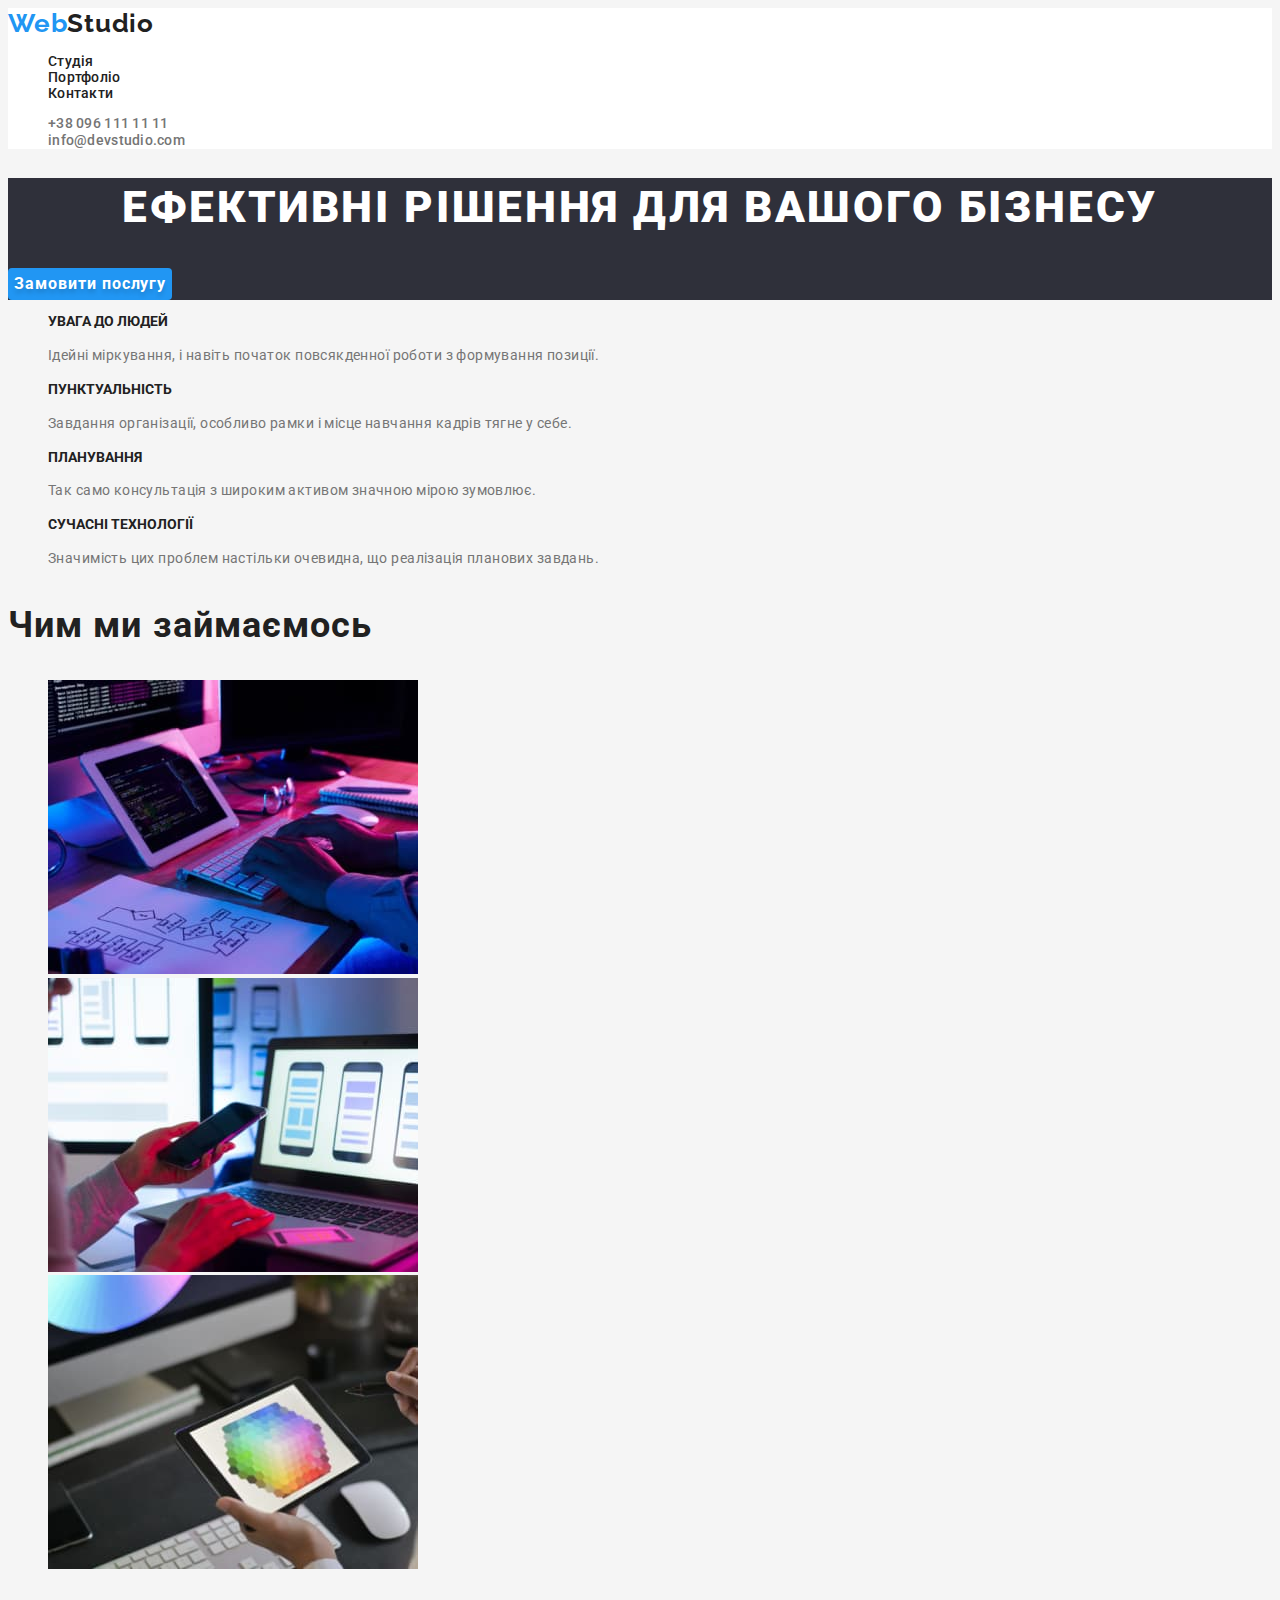
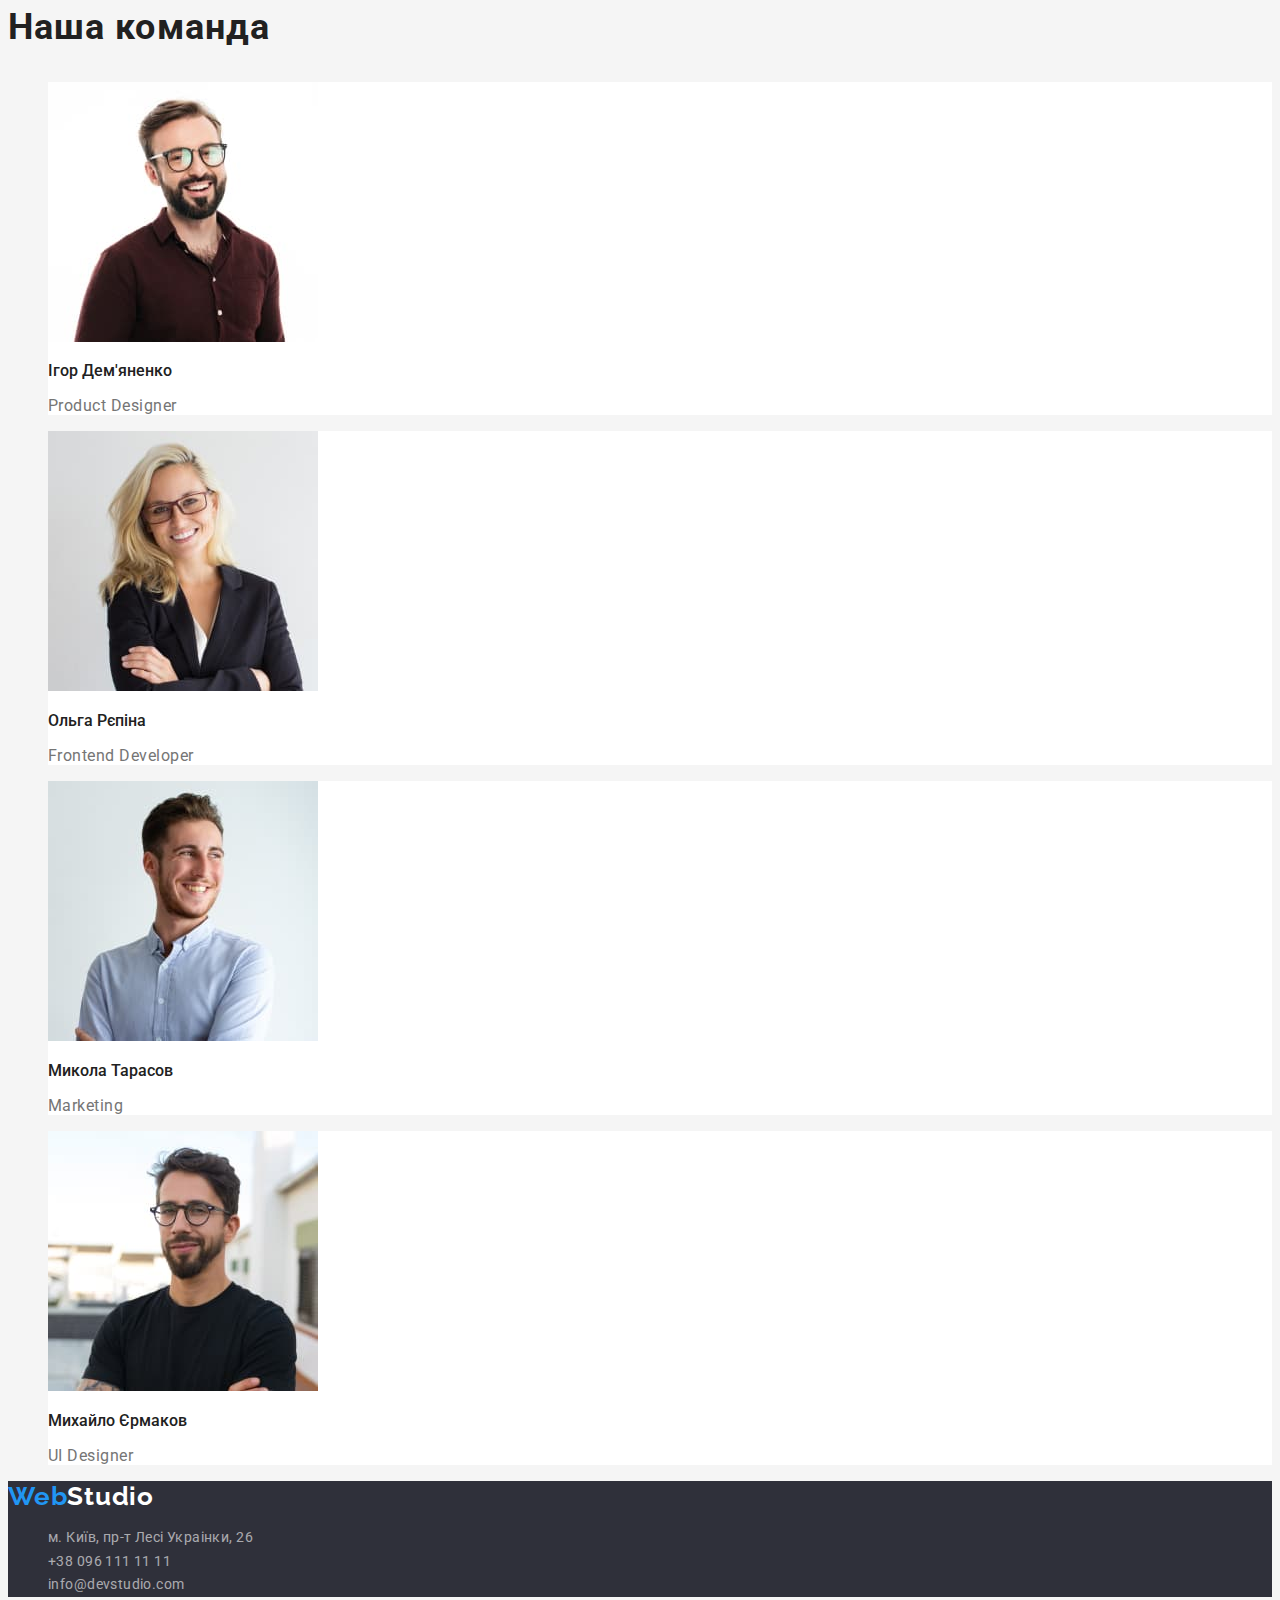
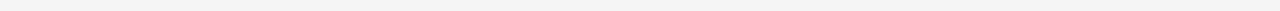
<file: index.html>
<!DOCTYPE html>
<html lang="uk">
  <head>
    <meta charset="UTF-8" />
    <meta http-equiv="X-UA-Compatible" content="IE=edge" />
    <meta name="viewport" content="width=device-width, initial-scale=1.0" />
    <title>Web Studio</title>
    <link rel="preconnect" href="https://fonts.googleapis.com" />
    <link rel="preconnect" href="https://fonts.gstatic.com" crossorigin />
    <link
      href="https://fonts.googleapis.com/css2?family=Raleway:wght@700&family=Roboto:wght@400;500;700;900&display=swap"
      rel="stylesheet"/>
    <link rel="stylesheet" href="./css/styles.css" />
  </head>
  <body>

    <header class="page-header">
      <nav class="menu-nav">
        <a class="logo-title footer-logo" href="./index.html"><span class="logo-link">Web</span>Studio</a>
        <ul class="site-nav list">
          <li>
            <a href="#">Студія</a>
          </li>
          <li>
            <a href="./portfolio.html">Портфоліо</a>
          </li>
          <li>
            <a href="#">Контакти</a>
          </li>
        </ul>
      </nav>
      <ul class="list">
        <li><a class="tel-top" href="tel:+380961111111">+38 096 111 11 11</a></li>
        <li><a class="mailto-top" href="mailto:info@devstudio.com">info@devstudio.com</a></li>
      </ul>
    </header>

    <main>
        <section class="hero">
            <h1 class="hero-title">Ефективні рішення для вашого бізнесу</h1>
            <button type="button" class="order-button"><span class="order-text">Замовити послугу</span></button>
        </section>
        <section class="advantages">
            <h2 class="visually-hidden advantages-head">Наші переваги</h2>
            <ul class="list">
            <li>
                <h3 class="advantages-title">Увага до людей</h3>
                <p class="advantages-description">
                Ідейні міркування, і навіть початок повсякденної роботи з
                формування позиції.
                </p>
            </li>
            <li>
                <h3 class="advantages-title">Пунктуальність</h3>
                <p class="advantages-description">
                Завдання організації, особливо рамки і місце навчання кадрів тягне
                у себе.
                </p>
            </li>
            <li>
                <h3 class="advantages-title">Планування</h3>
                <p class="advantages-description">
                Так само консультація з широким активом значною мірою зумовлює.
                </p>
            </li>
            <li>
                <h3 class="advantages-title">Сучасні технології</h3>
                <p class="advantages-description">
                Значимість цих проблем настільки очевидна, що реалізація планових
                завдань.
                </p>
            </li>
            </ul>
      </section>
      <section>
        <h2 class="about-head">Чим ми займаємось</h2>
        <ul class="list">
          <li>
            <img
              src="./images/box1.jpg"
              alt="Верстка сайту"
              width="370"
            />
          </li>
          <li>
            <img
              src="./images/box2.jpg"
              alt="Адаптивна верстка"
              width="370"
            />
          </li>
          <li>
            <img
              src="./images/box3.jpg"
              alt="Оригінальний дизайн"
              width="370"
            />
          </li>
        </ul>
      </section>
      <section>
        <h2 class="ourteam-head">Наша команда</h2>
        <ul class = "list">
          <li class="ourteam-block">
            <img
              src="./images/teamcard1.jpg"
              alt="Хлопець в окулярах з посмішкою"
              width="270"
            />
            <h3 class="ourteam-title">Ігор Дем'яненко</h3>
            <p class="ourteam-description" lang="en">Product Designer</p>
          </li>
          <li class="ourteam-block">
            <img
              src="./images/teamcard2.jpg"
              alt="Симпатична блондинка в окулярах"
              width="270"
            />
            <h3 class="ourteam-title">Ольга Рєпіна</h3>
            <p class="ourteam-description" lang="en">Frontend Developer</p>
          </li>
          <li class="ourteam-block">
            <img
              src="./images/teamcard3.jpg"
              alt="Шатен з посмішкою в рубашці"
              width="270"
            />
            <h3 class="ourteam-title">Микола Тарасов</h3>
            <p class="ourteam-description" lang="en">Marketing</p>
          </li>
          <li class="ourteam-block">
            <img
              src="./images/teamcard4.jpg"
              alt="Брюнет в окулярах з бородою"
              width="270"
            />
            <h3 class="ourteam-title">Михайло Єрмаков</h3>
            <p class="ourteam-description" lang="en">UI Designer</p>
          </li>
        </ul>
      </section>
    </main>
    <footer class="footer">
      <a class="logo-title footer-logo" href="./index.html"><span class="logo-link">Web</span>Studio</a>
      <address class="address">
        <ul class="list">
          <li><a class="address-map" href="https://goo.gl/maps/CPtrU1FHBa2aNyZL9" target="_blank" rel="noopener noreferrer nofollow">м. Київ, пр-т Лесі Украінки, 26</a> </li>
          <li><a class="tel" href="tel:+380961111111">+38 096 111 11 11</a></li>
          <li><a class="eml" href="mailto:info@devstudio.com">info@devstudio.com</a></li>
        </ul>
      </address>
    </footer>
  </body>
</html>
</file>
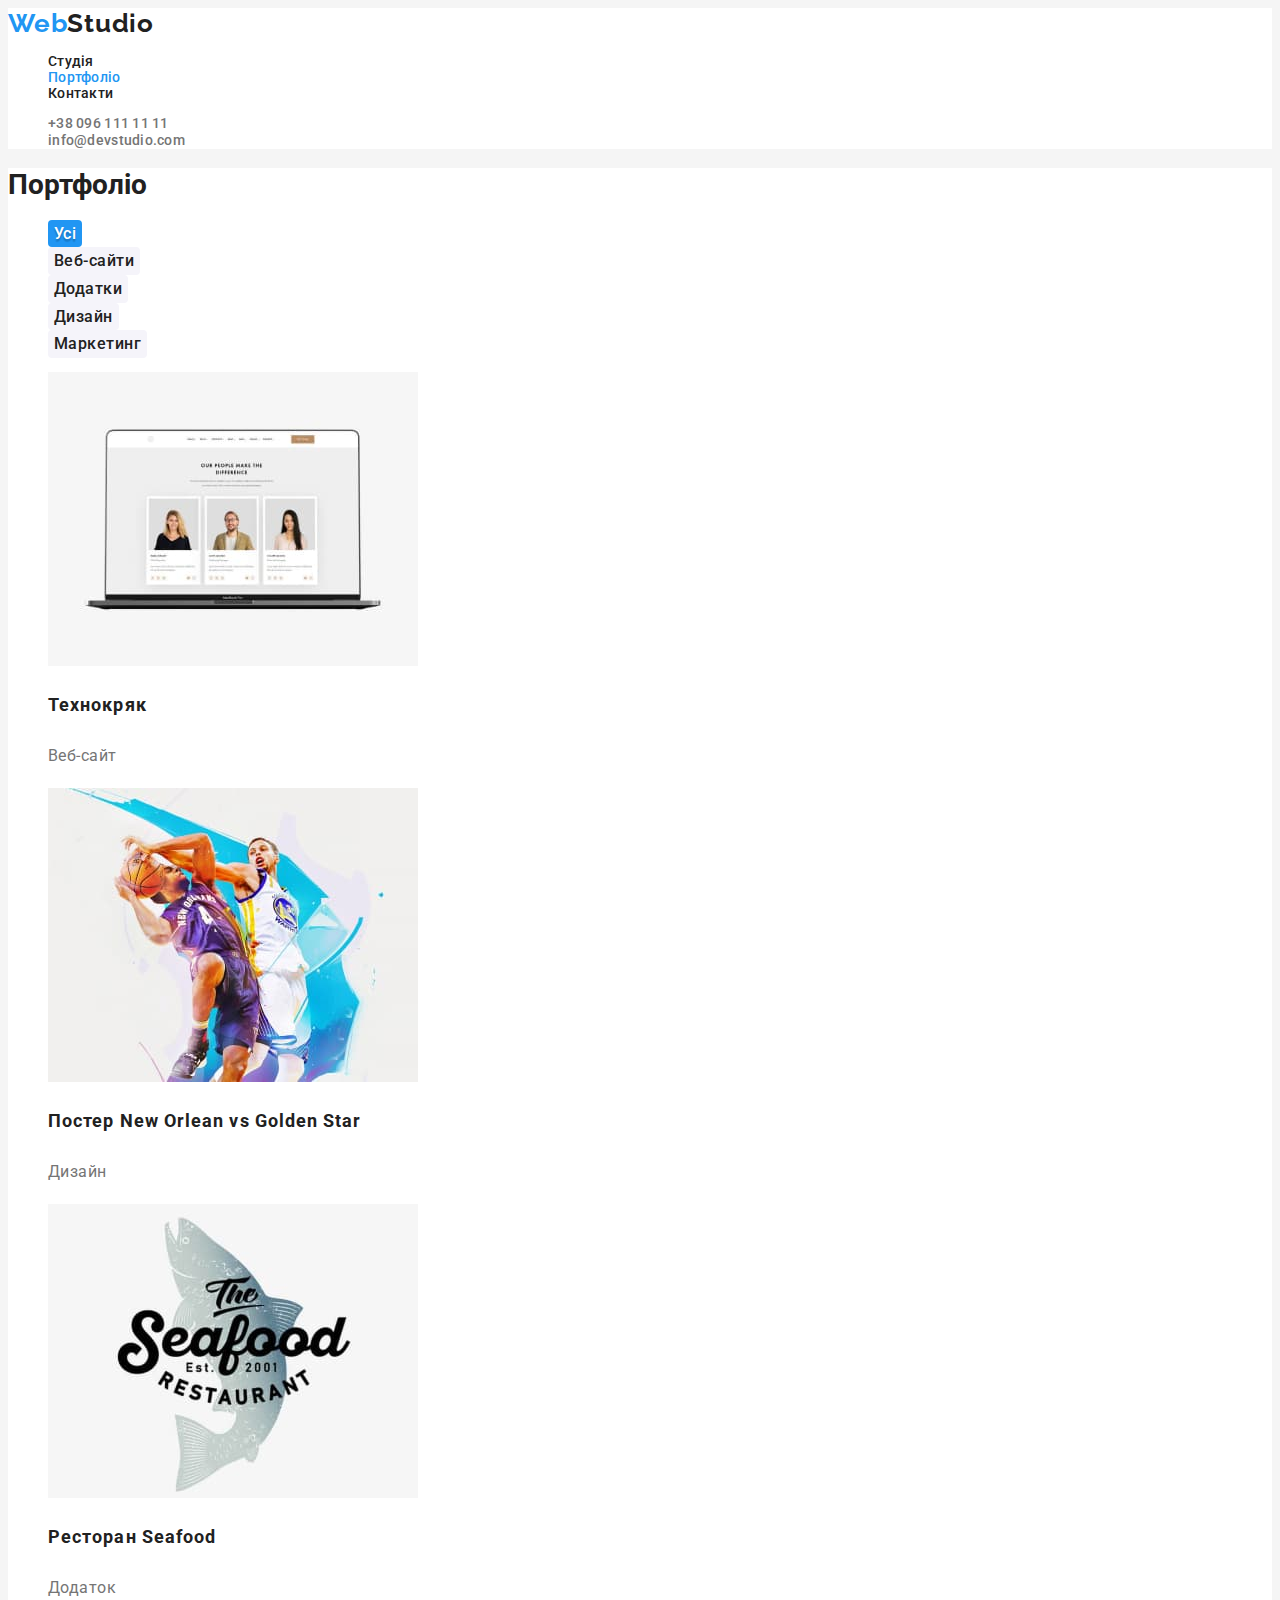
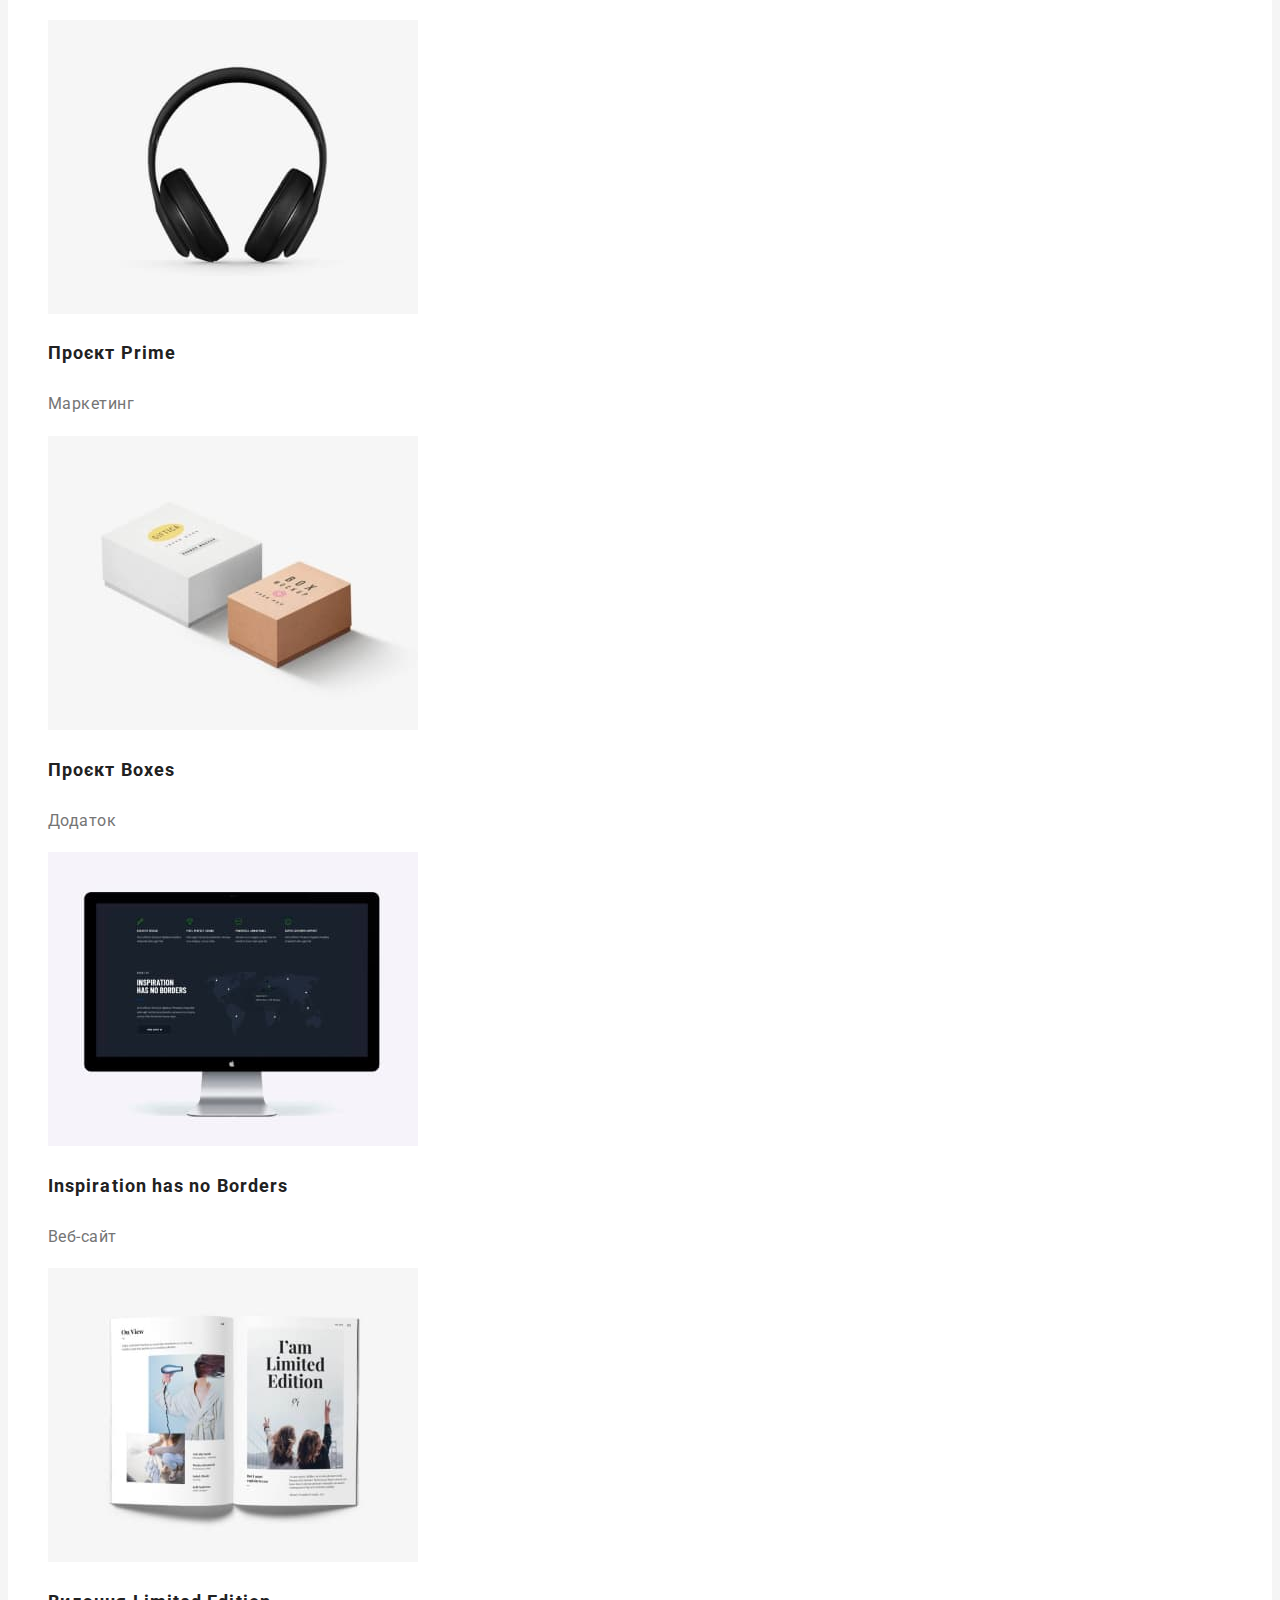
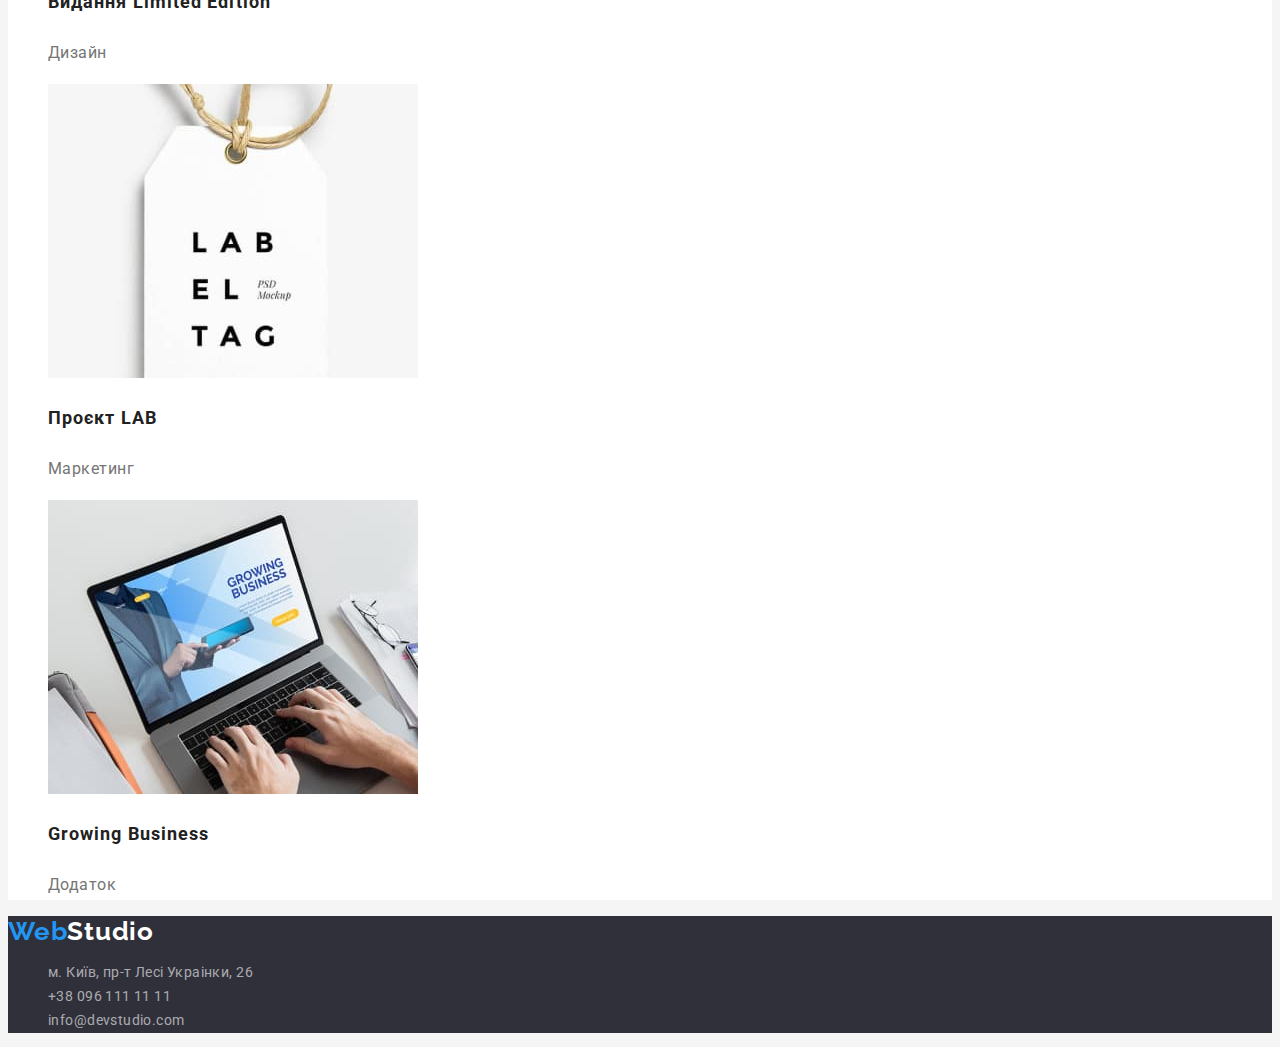
<file: portfolio.html>
<!DOCTYPE html>
<html lang="uk">
  <head>
    <meta charset="UTF-8" />
    <meta http-equiv="X-UA-Compatible" content="IE=edge" />
    <meta name="viewport" content="width=device-width, initial-scale=1.0" />
    <title>Портфоліо</title>
    <link rel="preconnect" href="https://fonts.googleapis.com" />
    <link rel="preconnect" href="https://fonts.gstatic.com" crossorigin />
    <link
      href="https://fonts.googleapis.com/css2?family=Raleway:wght@700&family=Roboto:wght@400;500;700;900&display=swap"
      rel="stylesheet"/>
    <link rel="stylesheet" href="./css/styles.css" />
  </head>
  <body>

    <header class="page-header">
      <nav class="menu-nav">
        <a class="logo-title" href="./index.html"><span class="logo-link">Web</span>Studio</a>
        <ul class="site-nav list">
          <li>
            <a href="#">Студія</a>
          </li>
          <li>
            <a class="link current" href="./portfolio.html">Портфоліо</a>
          </li>
          <li>
            <a href="#">Контакти</a>  
          </li>
        </ul>
      </nav>
      <ul class="list">
        <li><a class="tel-top" href="tel:+380961111111">+38 096 111 11 11</a></li>
        <li><a class="mailto-top" href="mailto:info@devstudio.com">info@devstudio.com</a></li>
      </ul>
    </header>

    <main>
        <section class="portfolio-section">
            <h1>Портфоліо</h1>
            <ul class="list">
                <li><button type="button" class="portfolio-default">Усі</button></li>
                <li><button type="button" class="portfolio-button">Веб-сайти</button></li>
                <li><button type="button" class="portfolio-button">Додатки</button></li>
                <li><button type="button" class="portfolio-button">Дизайн</button></li>
                <li><button type="button" class="portfolio-button">Маркетинг</button></li>
                
            </ul>


            <h2 class="visually-hidden ourworks-title">Наші роботи</h2>
            <ul class="our-works list">
                <li>
                    <a href="#"><img src="./images/portfolio0.jpg" alt="Анкети користувачів" width="370" height="294"></a>
                    <h3 class="work-title">Технокряк</h3>
                    <p class="work-decription">Веб-сайт</p>
                </li>
                <li>
                    <a href="#"><img src="./images/portfolio1.jpg" alt="Гра хлопців в баскетбол" width="370" height="294"></a>
                    <h3 class="work-title" lang="en">Постер New Orlean vs Golden Star</h3>
                    <p class="work-decription">Дизайн</p>
                </li>
                <li>
                    <a href="#"><img src="./images/portfolio2.jpg" alt="Емблема ресторану морської риби" width="370" height="294"></a>
                    <h3 class="work-title">Ресторан Seafood</h3>
                    <p class="work-decription">Додаток</p>
                </li>
                <li
                    ><a href="#"><img src="./images/portfolio3.jpg" alt="Навушники" width="370" height="294"></a>
                    <h3 class="work-title">Проєкт Prime</h3>
                    <p class="work-decription">Маркетинг</p>
                </li>
                <li>
                    <a href="#"><img src="./images/portfolio4.jpg" alt="Додаток пристрою" width="370" height="294"></a>
                    <h3 class="work-title">Проєкт Boxes</h3>
                    <p class="work-decription">Додаток</p>
                </li>
                <li>
                    <a href="#"><img src="./images/portfolio5.jpg" alt="Монітор Apple" width="370" height="294"></a>
                    <h3 class="work-title" lang="en">Inspiration has no Borders</h3>
                    <p class="work-decription">Веб-сайт</p>
                </li>
                <li>
                    <a href="#"><img src="./images/portfolio6.jpg" alt="Книга з гарним смаком" width="370" height="294"></a>
                    <h3 class="work-title">Видання Limited Edition</h3>
                    <p class="work-decription">Дизайн</p>
                </li>
                <li>
                    <a href="#"><img src="./images/portfolio7.jpg" alt="Етикетка на одязі" width="370" height="294"></a>
                    <h3 class="work-title">Проєкт LAB</h3>
                    <p class="work-decription">Маркетинг</p>
                </li>
                <li>
                    <a href="#"><img src="./images/portfolio8.jpg" alt="Зростання в бізнесі" width="370" height="294"></a>
                    <h3 class="work-title" lang="en">Growing Business</h3>
                    <p class="work-decription">Додаток</p>
                </li>
                
            </ul>
    
      </section>
    </main>
    <footer class="footer">
      <a class="logo-title footer-logo" href="./index.html"><span class="logo-link">Web</span>Studio</a>
      <address class="address">
        <ul class="list">
          <li><a class="address-map" href="https://goo.gl/maps/CPtrU1FHBa2aNyZL9" target="_blank" rel="noopener noreferrer nofollow">м. Київ, пр-т Лесі Украінки, 26</a> </li>
          <li><a class="tel" href="tel:+380961111111">+38 096 111 11 11</a></li>
          <li><a class="eml" href="mailto:info@devstudio.com">info@devstudio.com</a></li>
        </ul>
      </address>
    </footer>
  </body>
</html>
</file>
<file: css/styles.css>
:root {
  --color-primary: #212121;
  --color-background: #F5F5F5;
}

body{
    font-family: 'Roboto', 'Raleway', sans-serif;
    font-style: normal;
    background: var(--color-background);
    color: var(--color-primary);
    font-size: 14px;
    line-height: 1.19;
    font-weight: 400;
}
.page-header a {
    text-decoration: none;
}
.menu-nav a {
  color: var(--color-primary);
}
.footer a {
  text-decoration: none;
}

.list {
  list-style: none; 
}


.order-button {
  font-family: inherit;
  font-style: normal; 
  cursor: pointer;
  font-size: 16px;
  font-weight: 700;
  line-height: 1.88;
  letter-spacing: 0.06em;
  color: #FFFFFF;
  background-color: #2196F3;
  text-shadow: 0px 4px 4px rgba(0, 0, 0, 0.15);
  border-radius: 4px;
  border: 0;
}

.portfolio-default {
  font-family: inherit;
  font-style: normal; 
  cursor: pointer;
  font-size: 16px;
  font-weight: 500;
  line-height: 1.6;
  letter-spacing: 0.03em;
  color: #FFFFFF;
  background-color: #2196F3;
  text-shadow: 0px 3px 1px rgba(0, 0, 0, 0.1), 0px 1px 2px rgba(0, 0, 0, 0.08), 0px 2px 2px rgba(0, 0, 0, 0.12);
  border-radius: 4px;
  border: 0;
}

.portfolio-button {
  font-family: inherit;
  font-style: normal; 
  cursor: pointer;
  font-size: 16px;
  font-weight: 500;
  line-height: 1.6;
  letter-spacing: 0.03em;
  color: var(--color-primary);

  background-color: #F5F4FA;
  border-radius: 4px;
  border: 0;
}


.portfolio-button:hover {
  color: #FFFFFF;
  background-color: #2196F3;

}


.logo-link, .studio {
  color: #2196F3; 
 }

.logo-title{
  font-family: 'Raleway';
  font-weight: 700;
  font-size: 26px;
  line-height: 31px;
  letter-spacing: 0.03em;

  color: #212121;
}



.site-nav{
    font-weight: 500;
    font-size: 14px;
    line-height: 16px;
    letter-spacing: 0.02em;
}


.mailto-top, .tel-top{
  font-weight: 500;
  font-size: 14px;
  line-height: 1.14;
  color: #757575;
  letter-spacing: 0.02em;

}


.site-nav a:hover, .site-nav a:focus, 
.tel-top:hover, .tel-top:focus,
.mailto-top:hover, .mailto-top:focus,
.tel:hover, .tel:focus,
.eml:hover, .eml:focus,
.address-map:hover, .address-map:focus
{
    color: #2196F3;
}

.link.current{
  color: #2196F3;
}






.hero-title{
font-style: normal;
font-weight: 900;
font-size: 44px;
line-height: 1.36;
text-align: center;
letter-spacing: 0.06em;
text-transform: uppercase;
color: #FFFFFF;
}

.ourworks-title{
  font-weight: 700;
  font-size: 36px;
  line-height: 1.36;
  letter-spacing: 0.03em;
}


.about-head{
  font-weight: 700;
  font-size: 36px;
  line-height: 1.36;
  letter-spacing: 0.03em;
}





.visually-hidden {
  position: absolute;
    white-space: nowrap;
    width: 1px;
    height: 1px;
    overflow: hidden;
    border: 0;
    padding: 0;
    clip: rect(0 0 0 0);
    clip-path: inset(50%);
    margin: -1px;
}

.hero, .footer {
  background: #2F303A;
}


.order-button{
  background-color: #2196F3;
}

.order-button:hover, .order-button:focus{
  background-color: #188CE8;
}



.order-text{
  font-weight: 700;
  font-size: 16px;
  line-height: 1.88;
  letter-spacing: 0.06em;
  color: #FFFFFF;
}


.page-header{
    background: #FFFFFF;
}

.logo-link, .studio {
  color: #2196F3; 
 }

 .advantages-head{
  font-weight: 700;
  font-size: 36px;
  line-height: 1.36;
  letter-spacing: 0.03em;
}

.advantages-title{
  text-transform: uppercase;
  font-weight: 700;
  font-size: 14px;
  line-height: 1.14;
}
.advantages-description{
  font-weight: 400;
  font-size: 14px;
  line-height: 1.71;

  letter-spacing: 0.03em;
  color: #757575;
}


.ourteam-head{
  font-weight: 700;
  font-size: 36px;
  line-height: 1.36;
  letter-spacing: 0.03em; 
}

.ourteam-block  {
 
  background-color: #FFF;
}

.ourteam-title{
  font-weight: 500;
  font-size: 16px;
  line-height: 1.19;
}

.ourteam-description{
  font-weight: 400;
  font-size: 16px;
  line-height: 1.19;
  letter-spacing: 0.03em;
  color: #757575;
}



.portfolio-section {
  background-color: #FFF;
}

.work-title{
  font-weight: 700;
  font-size: 18px;
  line-height: 2;
  letter-spacing: 0.06em;
  color: #212121;
}
.work-decription{
  font-weight: 400;
  font-size: 16px;
  line-height: 1.9;
  letter-spacing: 0.03em;
  color: #757575;
}


.address li  {
  display: block;
  font-style: normal;
}


.address a  {
font-weight: 400;
font-size: 14px;
line-height: 1.71;
letter-spacing: 0.03em;
color: rgba(255, 255, 255, 0.6);

}

.address-map, .footer-logo{
  color: #FFFFFF;
}
</file>
